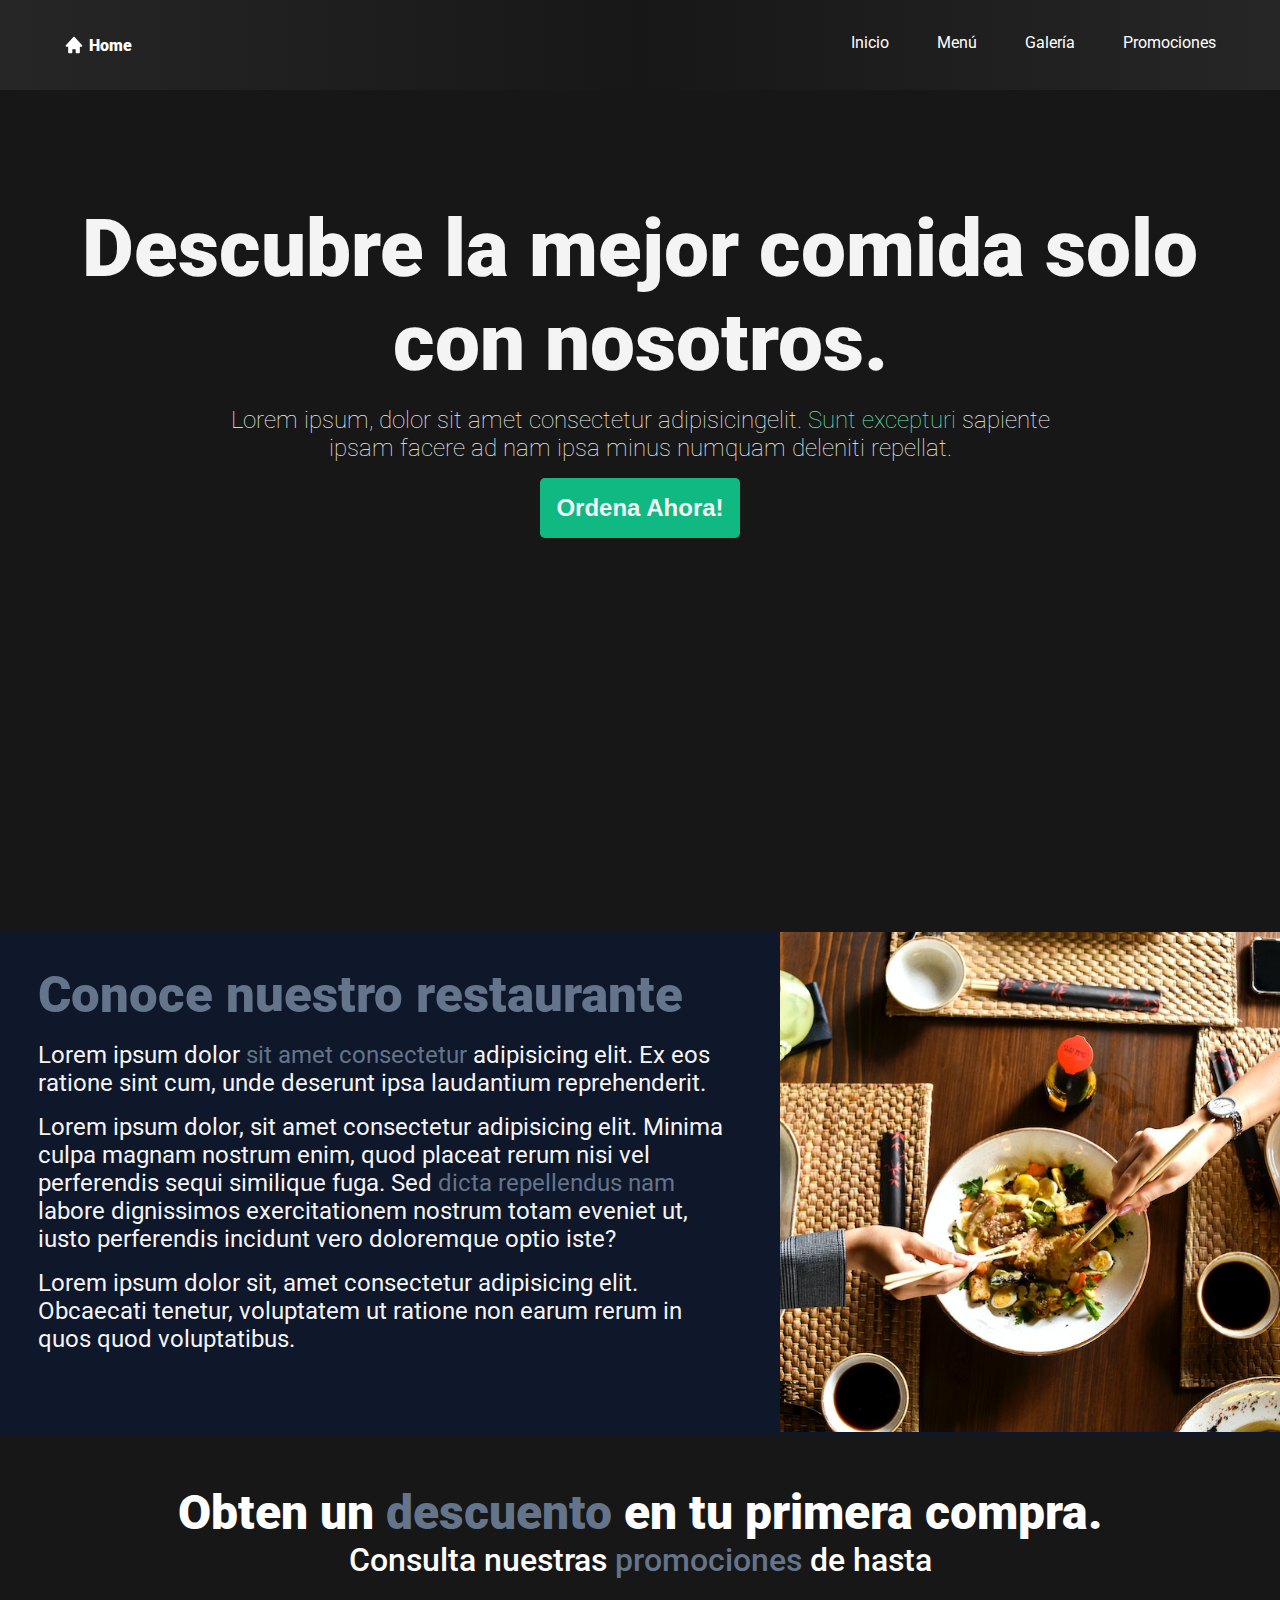
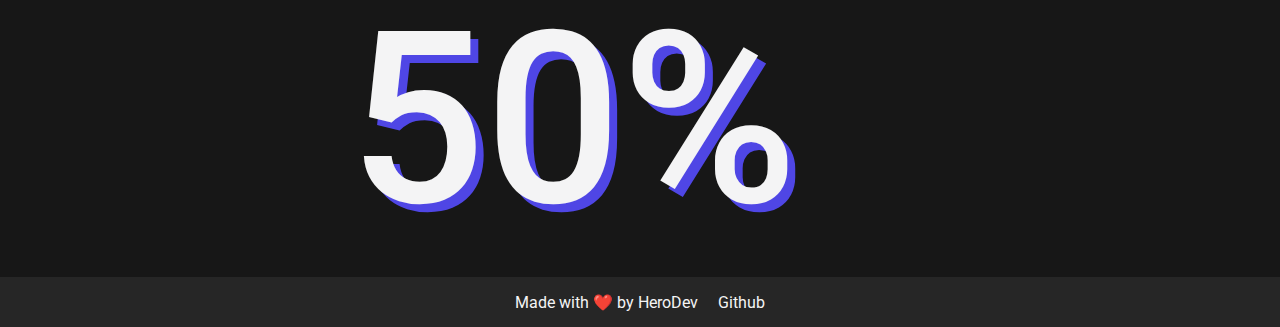
<file: index.html>
<!DOCTYPE html>
<html lang="es-MX">

<head>
  <meta charset="UTF-8" />
  <meta http-equiv="X-UA-Compatible" content="IE=edge" />
  <meta name="viewport" content="width=device-width, initial-scale=1.0" />
  <link rel="stylesheet" href="./css/style.css" />
  <title>Inicio</title>
</head>

<body>
  <!-- Nav__open -->
  <nav class="nav">
    <div class="nav__container">
      <div class="container__nav__logo">
        <img src="./assets/svg/home.svg" alt="" class="nav__logo__svg" />
        <h1 class="nav__logo">Home</h1>
      </div>

      <label for="menu" class="nav__label">
        <img src="./assets/svg/bars-solid.svg" class="nav__img" alt="" />
      </label>
      <input type="checkbox" id="menu" class="nav__input" />

      <div class="nav__menu">
        <a href="./index.html" class="nav__item">Inicio</a>
        <a href="./menu__categories.html" class="nav__item">Menú</a>
        <a href="./galery.html" class="nav__item">Galería</a>
        <a href="./promos.html" class="nav__item">Promociones</a>
      </div>
    </div>
  </nav>
  <!-- Nav__close -->
  <!-- Hero__open -->

  <div class="main__container main__container__varian__ind">

    <div class="hero__container">

      <h1 class="hero__title">Descubre la mejor comida solo con nosotros.</h1>
      <p class="hero__subtitle">
        Lorem ipsum, dolor sit amet consectetur adipisicingelit.
        <span>Sunt excepturi</span> sapiente ipsam facere ad nam ipsa minus
        numquam deleniti repellat.
      </p>

      <a href="./menu__categories.html">
        <button class="hero__button__order">
          Ordena Ahora!
        </button>
      </a>

    </div>


    <div class="main__menu__description">
      <div class="main__menu__desc--left">
        <div class="main__menu__desc--left--container">

          <a href="./galery.html">
            <h1>Conoce nuestro restaurante
            </h1>
          </a>
          <p>Lorem ipsum dolor <span>sit amet consectetur</span> adipisicing elit. Ex eos ratione sint cum, unde
            deserunt ipsa
            laudantium reprehenderit.
          </p>

          <p>Lorem ipsum dolor, sit amet consectetur adipisicing elit. Minima culpa magnam nostrum enim, quod placeat
            rerum nisi vel perferendis sequi similique fuga. Sed <span>dicta repellendus nam</span> labore dignissimos
            exercitationem
            nostrum totam eveniet ut, iusto perferendis incidunt vero doloremque optio iste?</p>

          <p>Lorem ipsum dolor sit, amet consectetur adipisicing elit. Obcaecati tenetur, voluptatem ut ratione non
            earum rerum in quos quod voluptatibus.</p>


        </div>
      </div>
      <a href="./galery.html"><img class="main__menu__description--img" src="./assets/img/food__hero__min.jpg"
          alt=""></a>
    </div>

  </div>

  <div class="hero__discount">
    <h1>Obten un <span>descuento</span> en tu primera compra.</h1>
    <div class="hero__discount__sqr">
      <h2>Consulta nuestras <span>promociones</span> de hasta</h2>
      <a href="./promos.html">
        <h3>50%</h3>
      </a>
    </div>
  </div>

  <!-- Hero__close -->

  <!-- Footer__open -->
  <footer>
    <div class="footer__container">
      <p>Made with ❤️ by HeroDev</p>
      <a href="">Github</a>
    </div>
  </footer>
  <!-- Footer__close -->
</body>

</html>
</file>
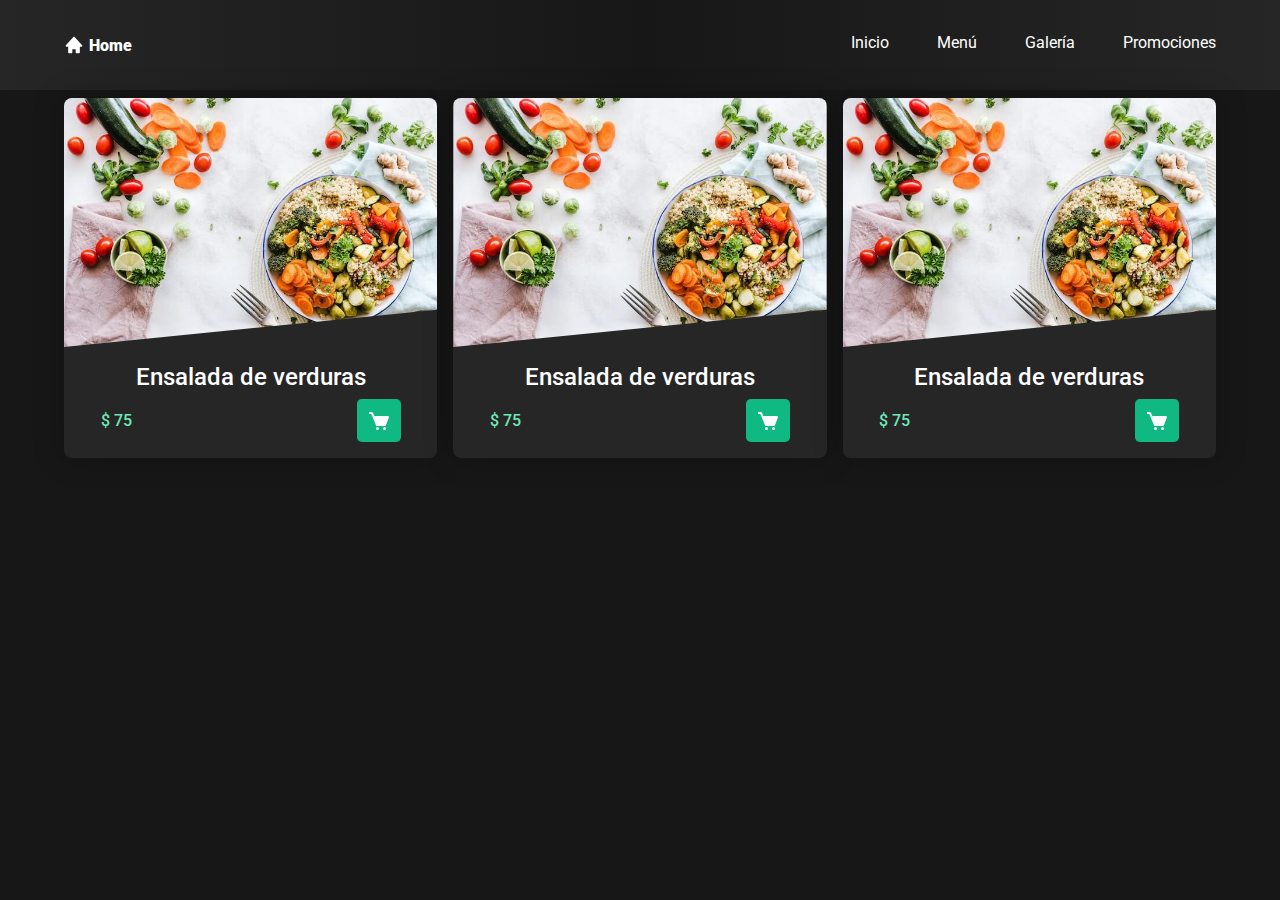
<file: cards.html>
<!DOCTYPE html>
<html lang="es-MX">

<head>
  <meta charset="UTF-8">
  <meta http-equiv="X-UA-Compatible" content="IE=edge">
  <meta name="viewport" content="width=device-width, initial-scale=1.0">
  <link rel="stylesheet" href="./css/style.css">
  <title>Inicio</title>
</head>

<body>
  <!-- Nav__open -->

  <nav class="nav">
    <div class="nav__container">

      <div class="container__nav__logo">
        <img src="./assets/svg/home.svg" alt="" class="nav__logo__svg">
        <h1 class="nav__logo"> Home</h1>
      </div>

      <label for="menu" class="nav__label">
        <img src="./assets/svg/bars-solid.svg" class="nav__img" alt="">
      </label>
      <input type="checkbox" id="menu" class="nav__input">

      <div class="nav__menu">
        <a href="./index.html" class="nav__item">Inicio</a>
        <a href="./menu.html" class="nav__item">Menú</a>
        <a href="" class="nav__item">Galería</a>
        <a href="" class="nav__item">Promociones</a>
      </div>
    </div>

    </div>
  </nav>
  <!-- Nav__close -->
  <!-- Cards__open -->

  <div class="main__container">

    <div class="cards">

      <div class="card">
        <div class="card__container-img">
          <img src="./assets/img/food-01-min.jpg" alt="fodd" class="card__img">
        </div>
        <div class="card__details">
          <h3>Ensalada de verduras</h3>
          <div class="card__details__description">
            <p>$ 75</p>
            <div class="button__card__details">
              <img src="./assets/svg/bx-cart-add.svg" alt="">
            </div>
          </div>
        </div>
      </div>

      <div class="card">
        <div class="card__container-img">
          <img src="./assets/img/food-01-min.jpg" alt="fodd" class="card__img">
        </div>
        <div class="card__details">
          <h3>Ensalada de verduras</h3>
          <div class="card__details__description">
            <p>$ 75</p>
            <div class="button__card__details">
              <img src="./assets/svg/bx-cart-add.svg" alt="">
            </div>
          </div>
        </div>
      </div>

      <div class="card">
        <div class="card__container-img">
          <img src="./assets/img/food-01-min.jpg" alt="fodd" class="card__img">
        </div>
        <div class="card__details">
          <h3>Ensalada de verduras</h3>
          <div class="card__details__description">
            <p>$ 75</p>
            <div class="button__card__details">
              <img src="./assets/svg/bx-cart-add.svg" alt="">
            </div>
          </div>
        </div>
      </div>

    </div>

  </div>

  <!-- Cards__close -->
</body>

</html>
</file>
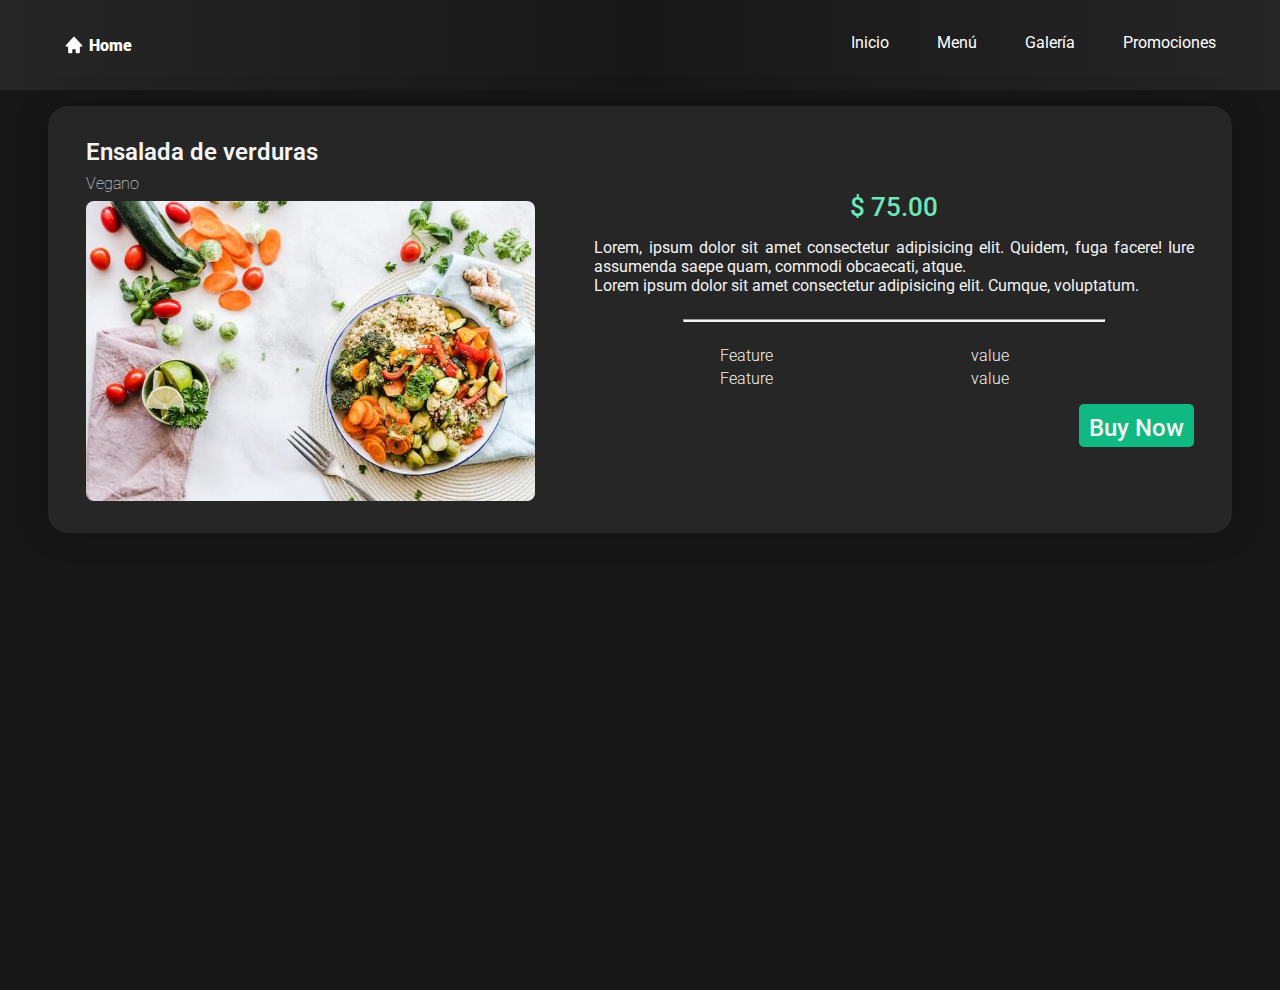
<file: food__details.html>
<!DOCTYPE html>
<html lang="es-MX">

<head>
  <meta charset="UTF-8">
  <meta http-equiv="X-UA-Compatible" content="IE=edge">
  <meta name="viewport" content="width=device-width, initial-scale=1.0">
  <link rel="stylesheet" href="./css/style.css">
  <title>Inicio</title>
</head>

<body>
  <!-- Nav__open -->
  <nav class="nav">
    <div class="nav__container">

      <div class="container__nav__logo">
        <img src="./assets/svg/home.svg" alt="" class="nav__logo__svg">
        <h1 class="nav__logo"> Home</h1>
      </div>

      <label for="menu" class="nav__label">
        <img src="./assets/svg/bars-solid.svg" class="nav__img" alt="">
      </label>
      <input type="checkbox" id="menu" class="nav__input">

      <div class="nav__menu">
        <a href="./index.html" class="nav__item">Inicio</a>
        <a href="./menu.html" class="nav__item">Menú</a>
        <a href="" class="nav__item">Galería</a>
        <a href="" class="nav__item">Promociones</a>
      </div>

    </div>
  </nav>
  <!-- Nav__close -->
  <!-- Product__details__open -->

  <div class="container__product__details">

    <div class="card__product__details">

      <div class="card__product__details__title">
        <h1>Ensalada de verduras</h1>
        <h2>Vegano</h2>
        <img src="./assets/img/food-01-min.jpg" alt="">
      </div>


      <div class="card__product__details__about">
        <p class="card__product__details__pricing">$ 75.00</p>
        <div class="card__product__details__description">
          <p>Lorem, ipsum dolor sit amet consectetur adipisicing elit. Quidem,
            fuga facere! Iure assumenda saepe quam, commodi
            obcaecati, atque.
          </p>
          <p>Lorem ipsum dolor sit amet consectetur adipisicing elit. Cumque, voluptatum.</p>
        </div>

        <hr>

        <div class="card_product__details__feature--group">
          <div class="card_product__details__features">
            <p>Feature</p>
            <p>value</p>
          </div>
          <div class="card_product__details__features">
            <p>Feature</p>
            <p>value</p>
          </div>
        </div>

        <div class="button__card__details">
          <p>Buy Now</p>
        </div>
      </div>

    </div>

  </div>

  <!-- Product__details__close -->
</body>

</html>
</file>
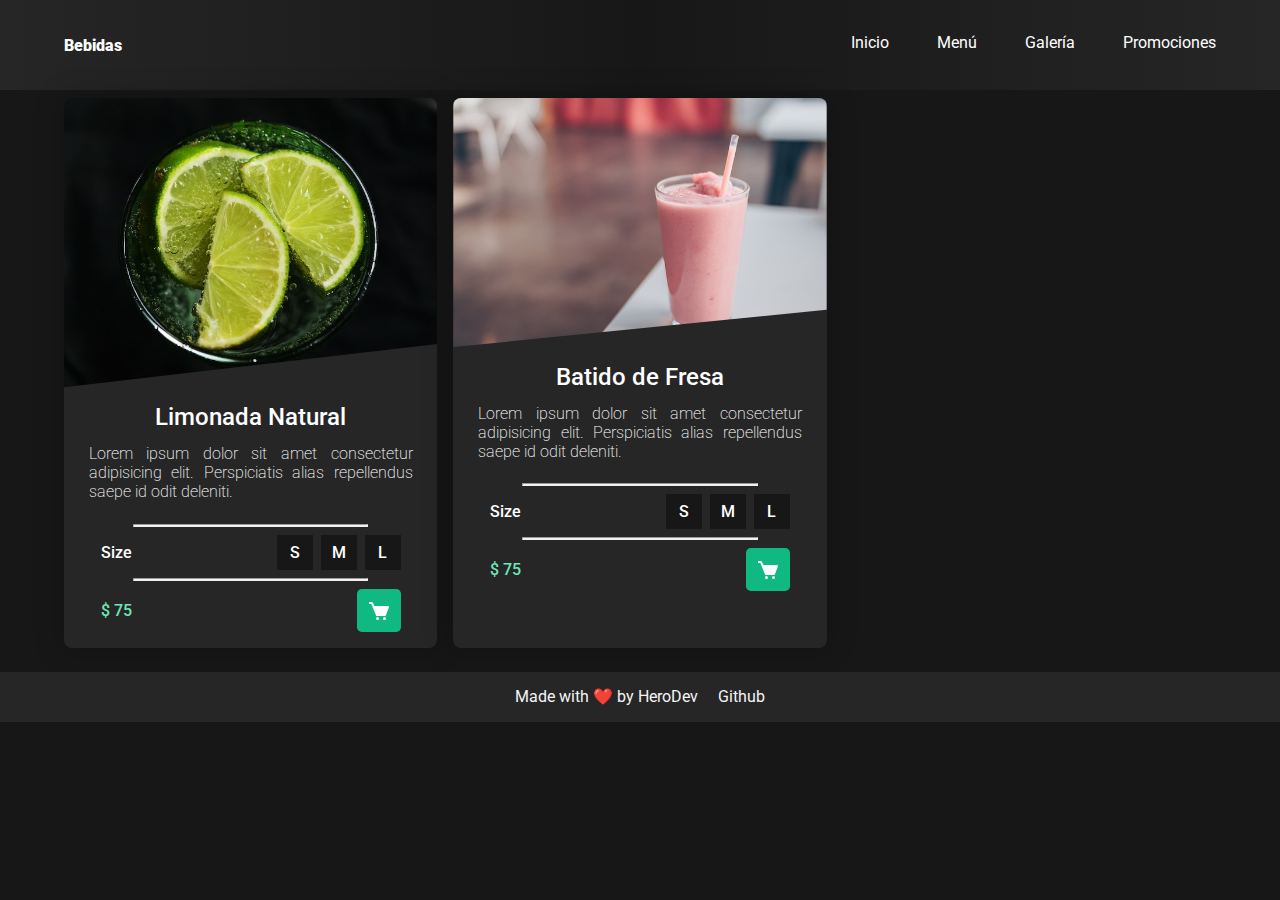
<file: food__options__drinks.html>
<!DOCTYPE html>
<html lang="es-MX">

<head>
  <meta charset="UTF-8">
  <meta http-equiv="X-UA-Compatible" content="IE=edge">
  <meta name="viewport" content="width=device-width, initial-scale=1.0">
  <link rel="stylesheet" href="./css/style.css">
  <title>Platos principales</title>
</head>

<body>

  <!-- Nav__open -->
  <nav class="nav">
    <div class="nav__container">

      <div class="container__nav__logo">
        <h1 class="nav__logo">Bebidas</h1>
      </div>

      <label for="menu" class="nav__label">
        <img src="./assets/svg/bars-solid.svg" class="nav__img" alt="">
      </label>
      <input type="checkbox" id="menu" class="nav__input">

      <div class="nav__menu">
        <a href="./index.html" class="nav__item">Inicio</a>
        <a href="./menu__categories.html" class="nav__item">Menú</a>
        <a href="./galery.html" class="nav__item">Galería</a>
        <a href="./promos.html" class="nav__item">Promociones</a>
      </div>

    </div>
  </nav>
  <!-- Nav__close -->

  <!-- Cards__open -->
  <div class="main__container">

    <div class="cards">

      <div class="card">
        <div class="card__container-img">
          <img src="./assets/img/drink/drink__limon.jpg" alt="fodd" class="card__img">
        </div>
        <div class="card__details">
          <h3>Limonada Natural</h3>
          <p class="card__desc">Lorem ipsum dolor sit amet consectetur adipisicing elit. Perspiciatis alias repellendus
            saepe id odit
            deleniti.</p>
          <hr>
          <div class="card__size__container">
            <p>Size </p>
            <div class="card__food__size">
              <div class="card__food__size--sqr">S</div>
              <div class="card__food__size--sqr">M</div>
              <div class="card__food__size--sqr">L</div>
            </div>
          </div>
          <hr>
          <div class="card__details__description">
            <p>$ 75</p>
            <div class="button__card__details">
              <img src="./assets/svg/bx-cart-add.svg" alt="">
            </div>
          </div>
        </div>
      </div>

      <div class="card">
        <div class="card__container-img">
          <img src="./assets/img/drink/drink__batido.jpg" alt="fodd" class="card__img">
        </div>
        <div class="card__details">
          <h3>Batido de Fresa</h3>
          <p class="card__desc">Lorem ipsum dolor sit amet consectetur adipisicing elit. Perspiciatis alias repellendus
            saepe id odit
            deleniti.</p>
          <hr>
          <div class="card__size__container">
            <p>Size </p>
            <div class="card__food__size">
              <div class="card__food__size--sqr">S</div>
              <div class="card__food__size--sqr">M</div>
              <div class="card__food__size--sqr">L</div>
            </div>
          </div>
          <hr>
          <div class="card__details__description">
            <p>$ 75</p>
            <div class="button__card__details">
              <img src="./assets/svg/bx-cart-add.svg" alt="">
            </div>
          </div>
        </div>
      </div>

    </div>

  </div>
  <!-- Cards__close -->

  <!-- Footer__open -->
  <footer>
    <div class="footer__container">
      <p>Made with ❤️ by HeroDev</p>
      <a href="">Github</a>
    </div>
  </footer>
  <!-- Footer__close -->
</body>

</html>
</file>
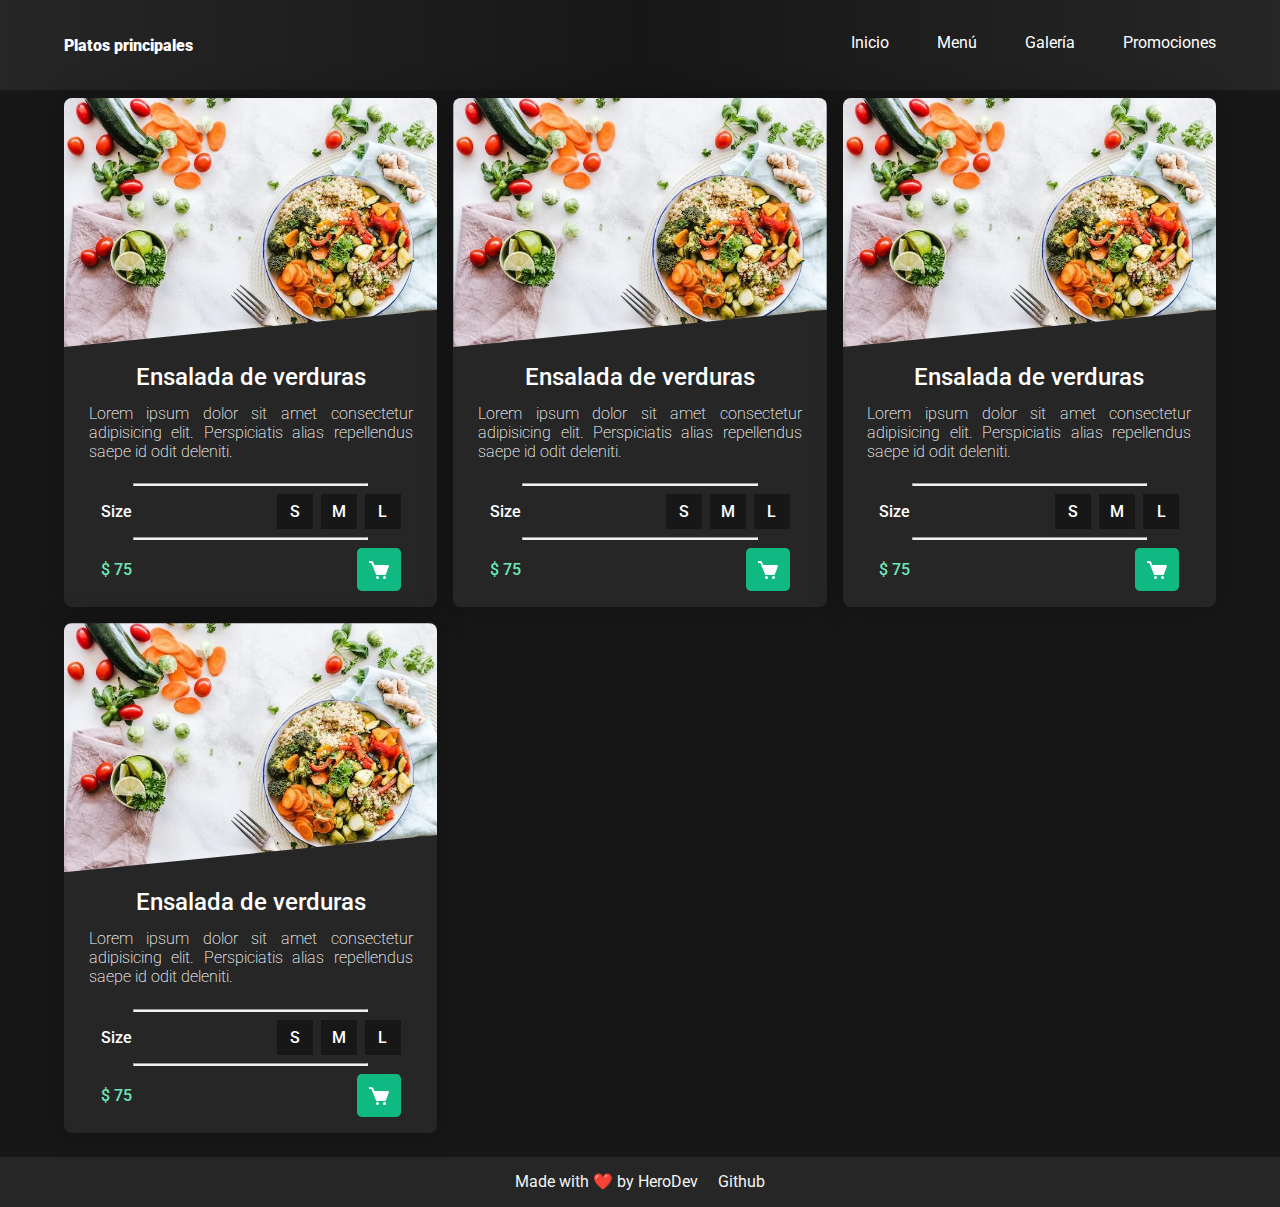
<file: food__options__main.html>
<!DOCTYPE html>
<html lang="es-MX">

<head>
  <meta charset="UTF-8">
  <meta http-equiv="X-UA-Compatible" content="IE=edge">
  <meta name="viewport" content="width=device-width, initial-scale=1.0">
  <link rel="stylesheet" href="./css/style.css">
  <title>Platos principales</title>
</head>

<body>

  <!-- Nav__open -->
  <nav class="nav">
    <div class="nav__container">

      <div class="container__nav__logo">
        <h1 class="nav__logo">Platos principales</h1>
      </div>

      <label for="menu" class="nav__label">
        <img src="./assets/svg/bars-solid.svg" class="nav__img" alt="">
      </label>
      <input type="checkbox" id="menu" class="nav__input">

      <div class="nav__menu">
        <a href="./index.html" class="nav__item">Inicio</a>
        <a href="./menu__categories.html" class="nav__item">Menú</a>
        <a href="./galery.html" class="nav__item">Galería</a>
        <a href="./promos.html" class="nav__item">Promociones</a>
      </div>

    </div>
  </nav>
  <!-- Nav__close -->

  <!-- Cards__open -->
  <div class="main__container">

    <div class="cards">

      <div class="card">
        <div class="card__container-img">
          <img src="./assets/img/food-01-min.jpg" alt="fodd" class="card__img">
        </div>
        <div class="card__details">
          <h3>Ensalada de verduras</h3>
          <p class="card__desc">Lorem ipsum dolor sit amet consectetur adipisicing elit. Perspiciatis alias repellendus
            saepe id odit
            deleniti.</p>
          <hr>
          <div class="card__size__container">
            <p>Size </p>
            <div class="card__food__size">
              <div class="card__food__size--sqr">S</div>
              <div class="card__food__size--sqr">M</div>
              <div class="card__food__size--sqr">L</div>
            </div>
          </div>
          <hr>
          <div class="card__details__description">
            <p>$ 75</p>
            <div class="button__card__details">
              <img src="./assets/svg/bx-cart-add.svg" alt="">
            </div>
          </div>
        </div>
      </div>

      <div class="card">
        <div class="card__container-img">
          <img src="./assets/img/food-01-min.jpg" alt="fodd" class="card__img">
        </div>
        <div class="card__details">
          <h3>Ensalada de verduras</h3>
          <p class="card__desc">Lorem ipsum dolor sit amet consectetur adipisicing elit. Perspiciatis alias repellendus
            saepe id odit
            deleniti.</p>
          <hr>
          <div class="card__size__container">
            <p>Size </p>
            <div class="card__food__size">
              <div class="card__food__size--sqr">S</div>
              <div class="card__food__size--sqr">M</div>
              <div class="card__food__size--sqr">L</div>
            </div>
          </div>
          <hr>
          <div class="card__details__description">
            <p>$ 75</p>
            <div class="button__card__details">
              <img src="./assets/svg/bx-cart-add.svg" alt="">
            </div>
          </div>
        </div>
      </div>

      <div class="card">
        <div class="card__container-img">
          <img src="./assets/img/food-01-min.jpg" alt="fodd" class="card__img">
        </div>
        <div class="card__details">
          <h3>Ensalada de verduras</h3>
          <p class="card__desc">Lorem ipsum dolor sit amet consectetur adipisicing elit. Perspiciatis alias repellendus
            saepe id odit
            deleniti.</p>
          <hr>
          <div class="card__size__container">
            <p>Size </p>
            <div class="card__food__size">
              <div class="card__food__size--sqr">S</div>
              <div class="card__food__size--sqr">M</div>
              <div class="card__food__size--sqr">L</div>
            </div>
          </div>
          <hr>
          <div class="card__details__description">
            <p>$ 75</p>
            <div class="button__card__details">
              <img src="./assets/svg/bx-cart-add.svg" alt="">
            </div>
          </div>
        </div>
      </div>

      <div class="card">
        <div class="card__container-img">
          <img src="./assets/img/food-01-min.jpg" alt="fodd" class="card__img">
        </div>
        <div class="card__details">
          <h3>Ensalada de verduras</h3>
          <p class="card__desc">Lorem ipsum dolor sit amet consectetur adipisicing elit. Perspiciatis alias repellendus
            saepe id odit
            deleniti.</p>
          <hr>
          <div class="card__size__container">
            <p>Size </p>
            <div class="card__food__size">
              <div class="card__food__size--sqr">S</div>
              <div class="card__food__size--sqr">M</div>
              <div class="card__food__size--sqr">L</div>
            </div>
          </div>
          <hr>
          <div class="card__details__description">
            <p>$ 75</p>
            <div class="button__card__details">
              <img src="./assets/svg/bx-cart-add.svg" alt="">
            </div>
          </div>
        </div>
      </div>

    </div>

  </div>
  <!-- Cards__close -->

  <!-- Footer__open -->
  <footer>
    <div class="footer__container">
      <p>Made with ❤️ by HeroDev</p>
      <a href="">Github</a>
    </div>
  </footer>
  <!-- Footer__close -->
</body>

</html>
</file>
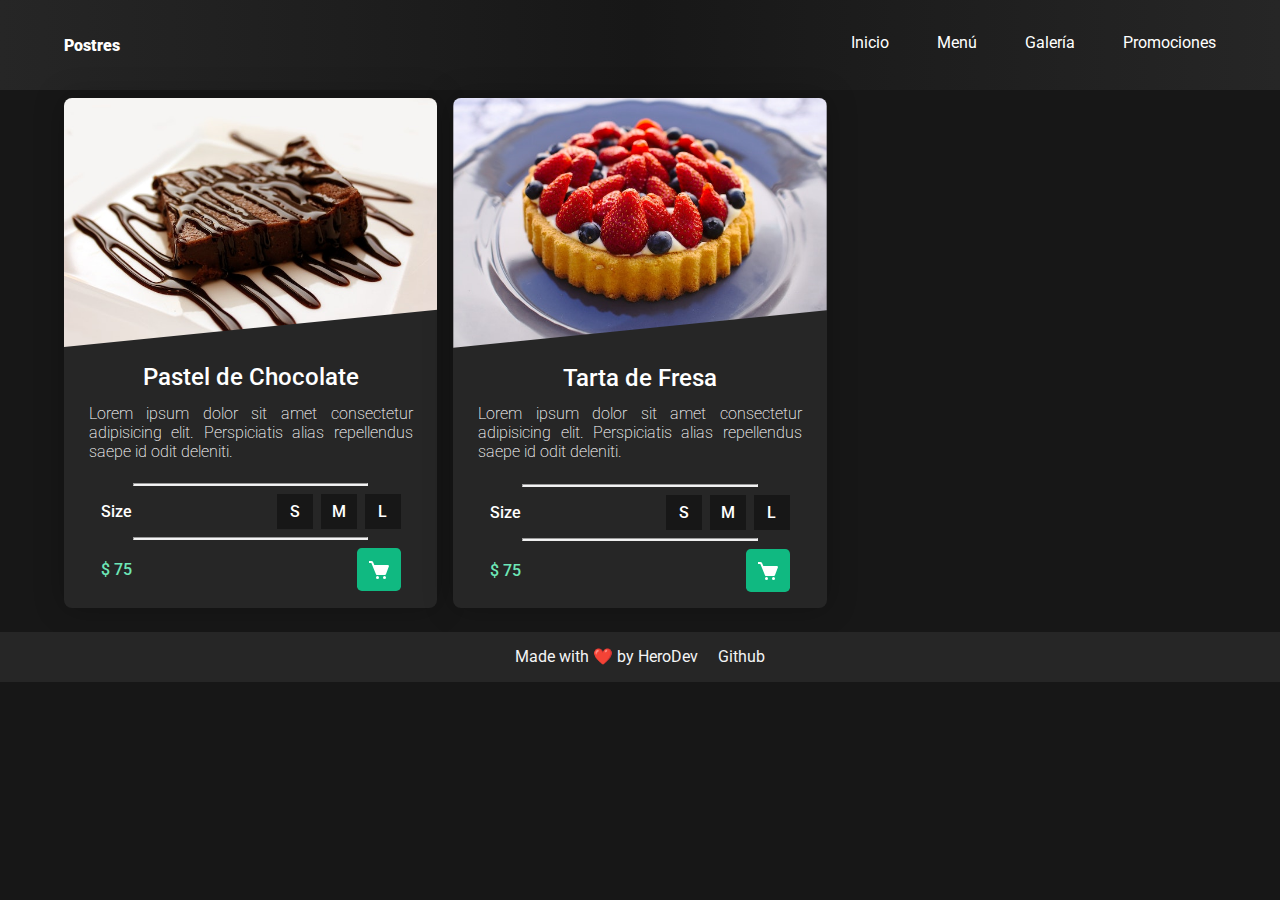
<file: food__options__postre.html>
<!DOCTYPE html>
<html lang="es-MX">

<head>
  <meta charset="UTF-8">
  <meta http-equiv="X-UA-Compatible" content="IE=edge">
  <meta name="viewport" content="width=device-width, initial-scale=1.0">
  <link rel="stylesheet" href="./css/style.css">
  <title>Platos principales</title>
</head>

<body>

  <!-- Nav__open -->
  <nav class="nav">
    <div class="nav__container">

      <div class="container__nav__logo">
        <h1 class="nav__logo">Postres</h1>
      </div>

      <label for="menu" class="nav__label">
        <img src="./assets/svg/bars-solid.svg" class="nav__img" alt="">
      </label>
      <input type="checkbox" id="menu" class="nav__input">

      <div class="nav__menu">
        <a href="./index.html" class="nav__item">Inicio</a>
        <a href="./menu__categories.html" class="nav__item">Menú</a>
        <a href="./galery.html" class="nav__item">Galería</a>
        <a href="./promos.html" class="nav__item">Promociones</a>
      </div>

    </div>
  </nav>
  <!-- Nav__close -->

  <!-- Cards__open -->
  <div class="main__container">

    <div class="cards">

      <div class="card">
        <div class="card__container-img">
          <img src="./assets/img/postre/postre__chocolate.jpg" alt="fodd" class="card__img">
        </div>
        <div class="card__details">
          <h3>Pastel de Chocolate</h3>
          <p class="card__desc">Lorem ipsum dolor sit amet consectetur adipisicing elit. Perspiciatis alias repellendus
            saepe id odit
            deleniti.</p>
          <hr>
          <div class="card__size__container">
            <p>Size </p>
            <div class="card__food__size">
              <div class="card__food__size--sqr">S</div>
              <div class="card__food__size--sqr">M</div>
              <div class="card__food__size--sqr">L</div>
            </div>
          </div>
          <hr>
          <div class="card__details__description">
            <p>$ 75</p>
            <div class="button__card__details">
              <img src="./assets/svg/bx-cart-add.svg" alt="">
            </div>
          </div>
        </div>
      </div>

      <div class="card">
        <div class="card__container-img">
          <img src="./assets/img/postre/postre__tarta.jpg" alt=" fodd" class="card__img">
        </div>
        <div class="card__details">
          <h3>Tarta de Fresa</h3>
          <p class="card__desc">Lorem ipsum dolor sit amet consectetur adipisicing elit. Perspiciatis alias repellendus
            saepe id odit
            deleniti.</p>
          <hr>
          <div class="card__size__container">
            <p>Size </p>
            <div class="card__food__size">
              <div class="card__food__size--sqr">S</div>
              <div class="card__food__size--sqr">M</div>
              <div class="card__food__size--sqr">L</div>
            </div>
          </div>
          <hr>
          <div class="card__details__description">
            <p>$ 75</p>
            <div class="button__card__details">
              <img src="./assets/svg/bx-cart-add.svg" alt="">
            </div>
          </div>
        </div>
      </div>

    </div>

  </div>
  <!-- Cards__close -->

  <!-- Footer__open -->
  <footer>
    <div class="footer__container">
      <p>Made with ❤️ by HeroDev</p>
      <a href="">Github</a>
    </div>
  </footer>
  <!-- Footer__close -->
</body>

</html>
</file>
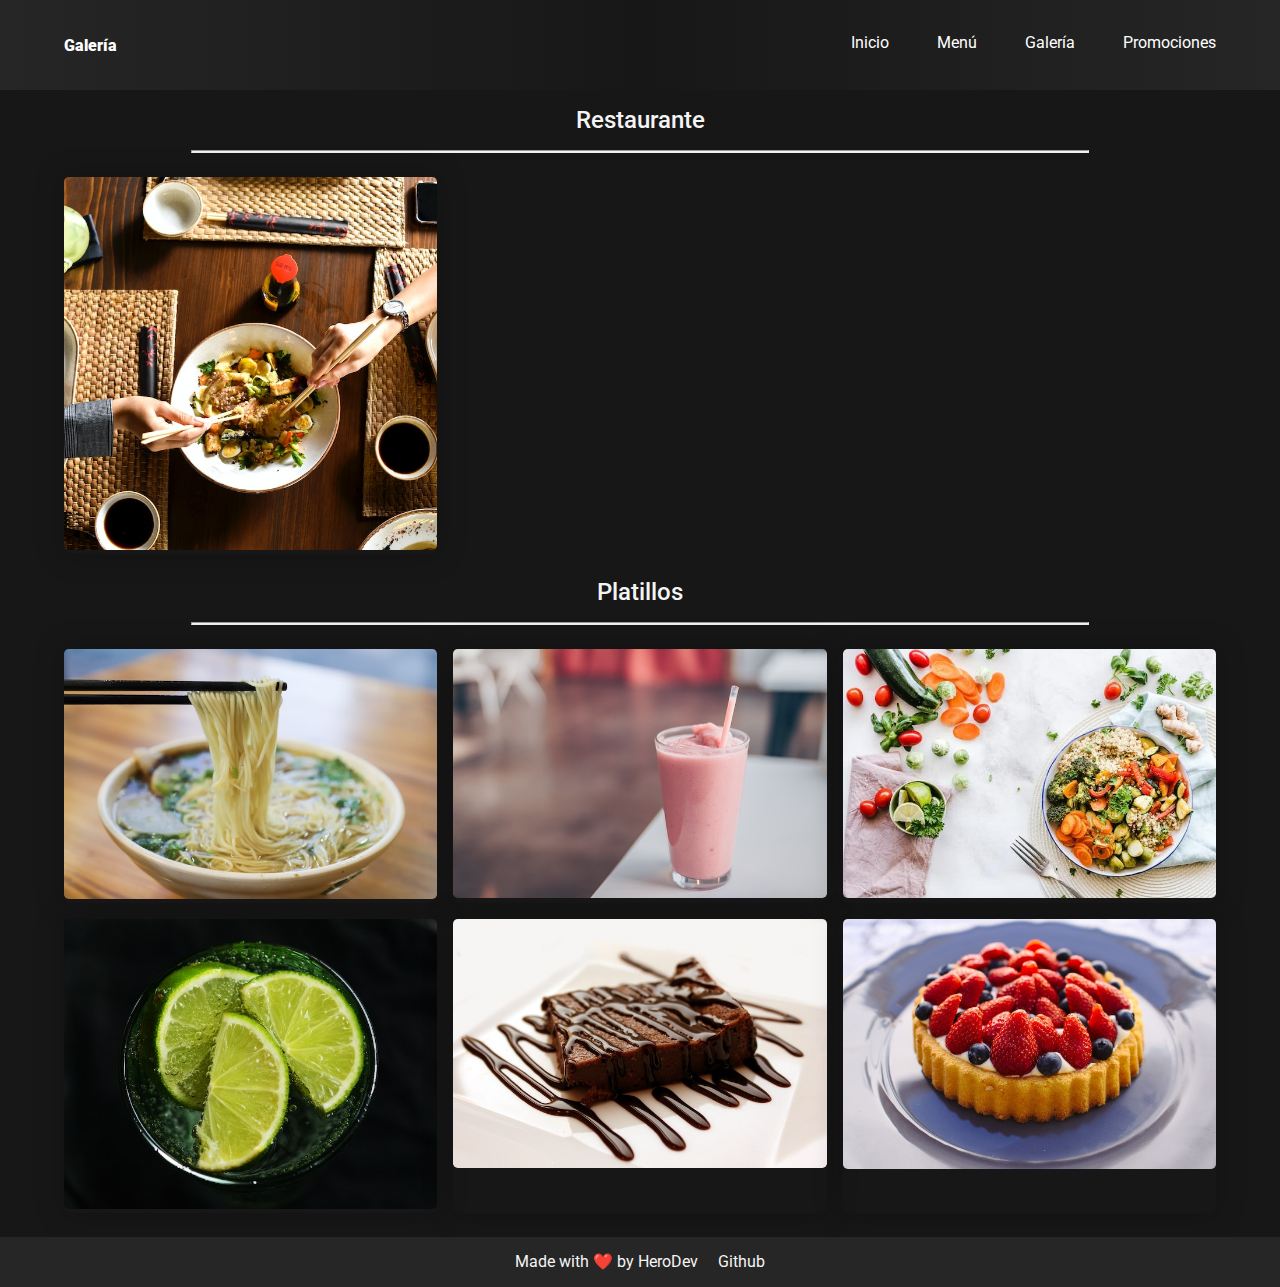
<file: galery.html>
<!DOCTYPE html>
<html lang="es-MX">

<head>
  <meta charset="UTF-8">
  <meta http-equiv="X-UA-Compatible" content="IE=edge">
  <meta name="viewport" content="width=device-width, initial-scale=1.0">
  <link rel="stylesheet" href="./css/style.css">
  <title>Galería</title>
</head>

<body>
  <!-- Nav__open -->
  <nav class="nav">
    <div class="nav__container">

      <div class="container__nav__logo">
        <h1 class="nav__logo">Galería</h1>
      </div>

      <label for="menu" class="nav__label">
        <img src="./assets/svg/bars-solid.svg" class="nav__img" alt="">
      </label>
      <input type="checkbox" id="menu" class="nav__input">

      <div class="nav__menu">
        <a href="./index.html" class="nav__item">Inicio</a>
        <a href="./menu__categories.html" class="nav__item">Menú</a>
        <a href="./galery.html" class="nav__item">Galería</a>
        <a href="./promos.html" class="nav__item">Promociones</a>
      </div>

    </div>
  </nav>
  <!-- Nav__close -->
  <!-- Cards__open -->
  <h1 class="h1__variant_galery">Restaurante</h1>
  <hr>
  <div class="main__container container__variant__galery">

    <div class="cards ">

      <div class="card card__variant__galery">
        <div class="card__galery__img--container">
          <img src="./assets/img/food__hero__min.jpg" alt="fodd" class="">
        </div>
      </div>

    </div>

  </div>

  <h1 class="h1__variant_galery">Platillos</h1>
  <hr>
  <div class="main__container container__variant__galery">

    <div class="cards ">

      <div class="card card__variant__galery">
        <div class="card__galery__img--container">
          <img src="./assets/img/main__ramen.jpg" alt="fodd" class="">
        </div>
      </div>

      <div class="card card__variant__galery">
        <div class="card__galery__img--container">
          <img src="./assets/img/drink/drink__batido.jpg" alt="fodd" class="">
        </div>
      </div>

      <div class="card card__variant__galery">
        <div class="card__galery__img--container">
          <img src="./assets/img/food-01-min.jpg" alt="fodd" class="">
        </div>
      </div>

      <div class="card card__variant__galery">
        <div class="card__galery__img--container">
          <img src="./assets/img/drink/drink__limon.jpg" alt="fodd" class="">
        </div>
      </div>

      <div class="card card__variant__galery">
        <div class="card__galery__img--container">
          <img src="./assets/img/postre/postre__chocolate.jpg" alt="fodd" class="">
        </div>
      </div>

      <div class="card card__variant__galery">
        <div class="card__galery__img--container">
          <img src="./assets/img/postre/postre__tarta.jpg" alt="fodd" class="">
        </div>
      </div>

    </div>

  </div>
  <!-- Cards__close -->

  <!-- Footer__open -->
  <footer>
    <div class="footer__container">
      <p>Made with ❤️ by HeroDev</p>
      <a href="">Github</a>
    </div>
  </footer>
  <!-- Footer__close -->
</body>

</html>
</file>
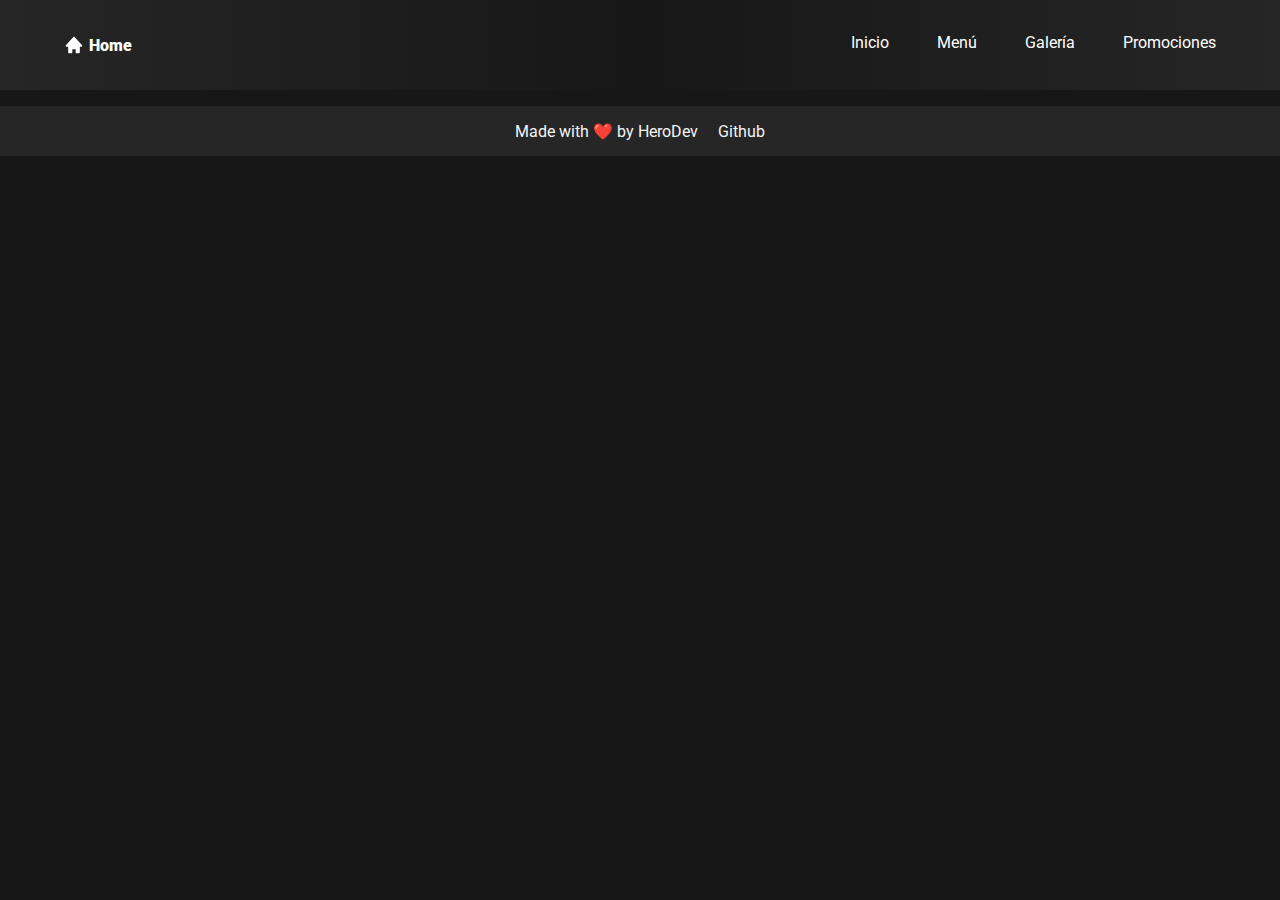
<file: index__b.html>
<!DOCTYPE html>
<html lang="es-MX">



<head>
  <meta charset="UTF-8">
  <meta http-equiv="X-UA-Compatible" content="IE=edge">
  <meta name="viewport" content="width=device-width, initial-scale=1.0">
  <link rel="stylesheet" href="./css/style.css">
  <title>Inicio</title>
</head>

<body>
  <!-- Nav__open -->
  <nav class="nav">
    <div class="nav__container">

      <div class="container__nav__logo">
        <img src="./assets/svg/home.svg" alt="" class="nav__logo__svg">
        <h1 class="nav__logo"> Home</h1>
      </div>

      <label for="menu" class="nav__label">
        <img src="./assets/svg/bars-solid.svg" class="nav__img" alt="">
      </label>
      <input type="checkbox" id="menu" class="nav__input">

      <div class="nav__menu">
        <a href="./index.html" class="nav__item">Inicio</a>
        <a href="./menu__categories.html" class="nav__item">Menú</a>
        <a href="./galery.html" class="nav__item">Galería</a>
        <a href="./promos.html" class="nav__item">Promociones</a>
      </div>

    </div>
  </nav>
  <!-- Nav__close -->
  <!-- Cards__open -->

  <!-- Footer__open -->
  <footer>
    <div class="footer__container">
      <p>Made with ❤️ by HeroDev</p>
      <a href="">Github</a>
    </div>
  </footer>
  <!-- Footer__close -->
</body>

</html>
</file>
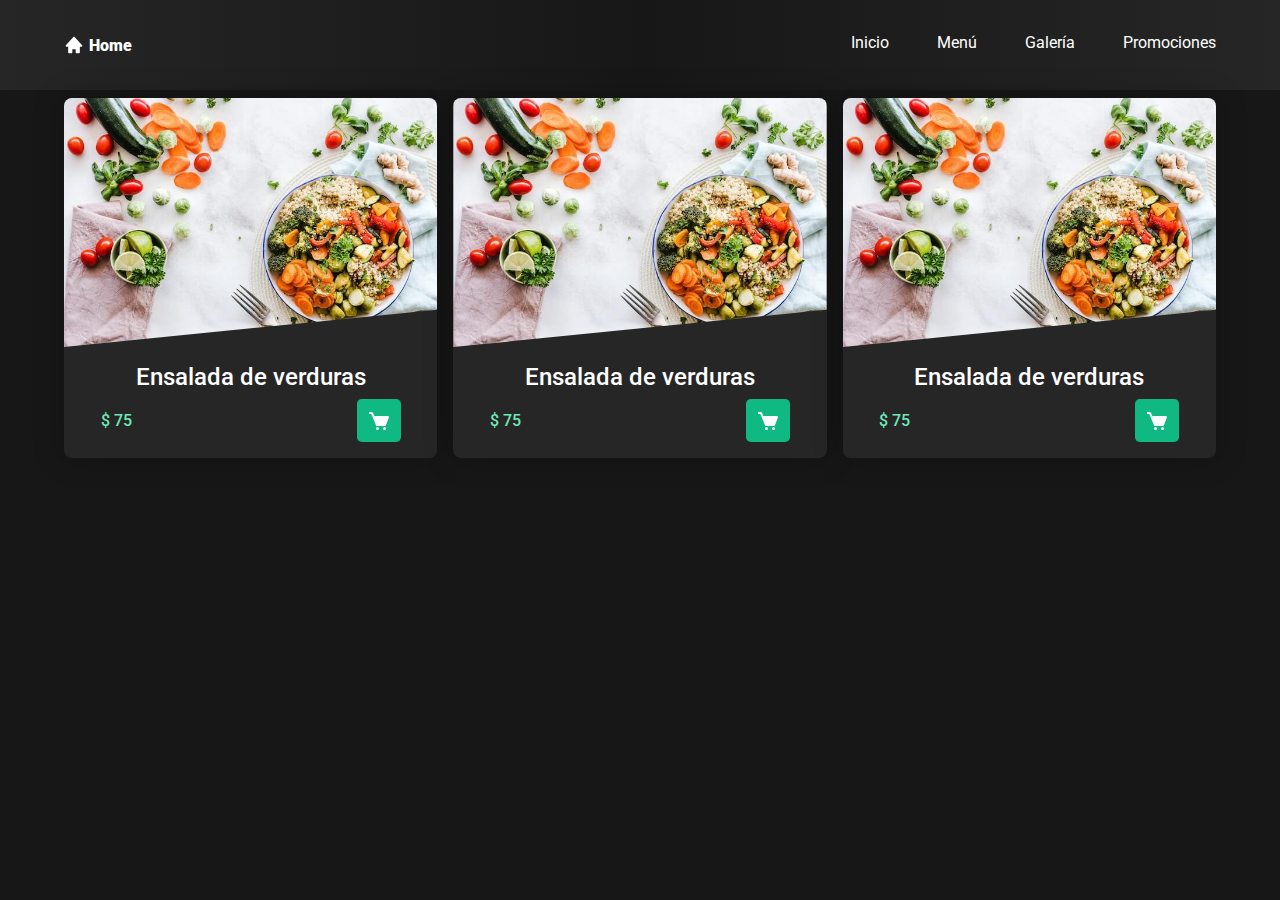
<file: menu.html>
<!DOCTYPE html>
<html lang="es-MX">

<head>
  <meta charset="UTF-8">
  <meta http-equiv="X-UA-Compatible" content="IE=edge">
  <meta name="viewport" content="width=device-width, initial-scale=1.0">
  <link rel="stylesheet" href="./css/style.css">
  <title>Inicio</title>
</head>
<!-- Nav__open -->
<nav class="nav">
  <div class="nav__container">

    <div class="container__nav__logo">
      <img src="./assets/svg/home.svg" alt="" class="nav__logo__svg">
      <h1 class="nav__logo"> Home</h1>
    </div>

    <label for="menu" class="nav__label">
      <img src="./assets/svg/bars-solid.svg" class="nav__img" alt="">
    </label>
    <input type="checkbox" id="menu" class="nav__input">

    <div class="nav__menu">
      <a href="./index.html" class="nav__item">Inicio</a>
      <a href="./menu.html" class="nav__item">Menú</a>
      <a href="" class="nav__item">Galería</a>
      <a href="./promos.html" class="nav__item">Promociones</a>
    </div>
  </div>

  </div>
</nav>
<!-- Nav__close -->
<!-- Cards__open -->

<div class="main__container">

  <div class="cards">

    <div class="card">
      <div class="card__container-img">
        <img src="./assets/img/food-01-min.jpg" alt="fodd" class="card__img">
      </div>
      <div class="card__details">
        <h3>Ensalada de verduras</h3>
        <div class="card__details__description">
          <p>$ 75</p>
          <div class="button__card__details">
            <img src="./assets/svg/bx-cart-add.svg" alt="">
          </div>
        </div>
      </div>
    </div>

    <div class="card">
      <div class="card__container-img">
        <img src="./assets/img/food-01-min.jpg" alt="fodd" class="card__img">
      </div>
      <div class="card__details">
        <h3>Ensalada de verduras</h3>
        <div class="card__details__description">
          <p>$ 75</p>
          <div class="button__card__details">
            <img src="./assets/svg/bx-cart-add.svg" alt="">
          </div>
        </div>
      </div>
    </div>

    <div class="card">
      <div class="card__container-img">
        <img src="./assets/img/food-01-min.jpg" alt="fodd" class="card__img">
      </div>
      <div class="card__details">
        <h3>Ensalada de verduras</h3>
        <div class="card__details__description">
          <p>$ 75</p>
          <div class="button__card__details">
            <img src="./assets/svg/bx-cart-add.svg" alt="">
          </div>
        </div>
      </div>
    </div>

  </div>

</div>

<!-- Cards__close -->

<body>

</body>

</html>
</file>
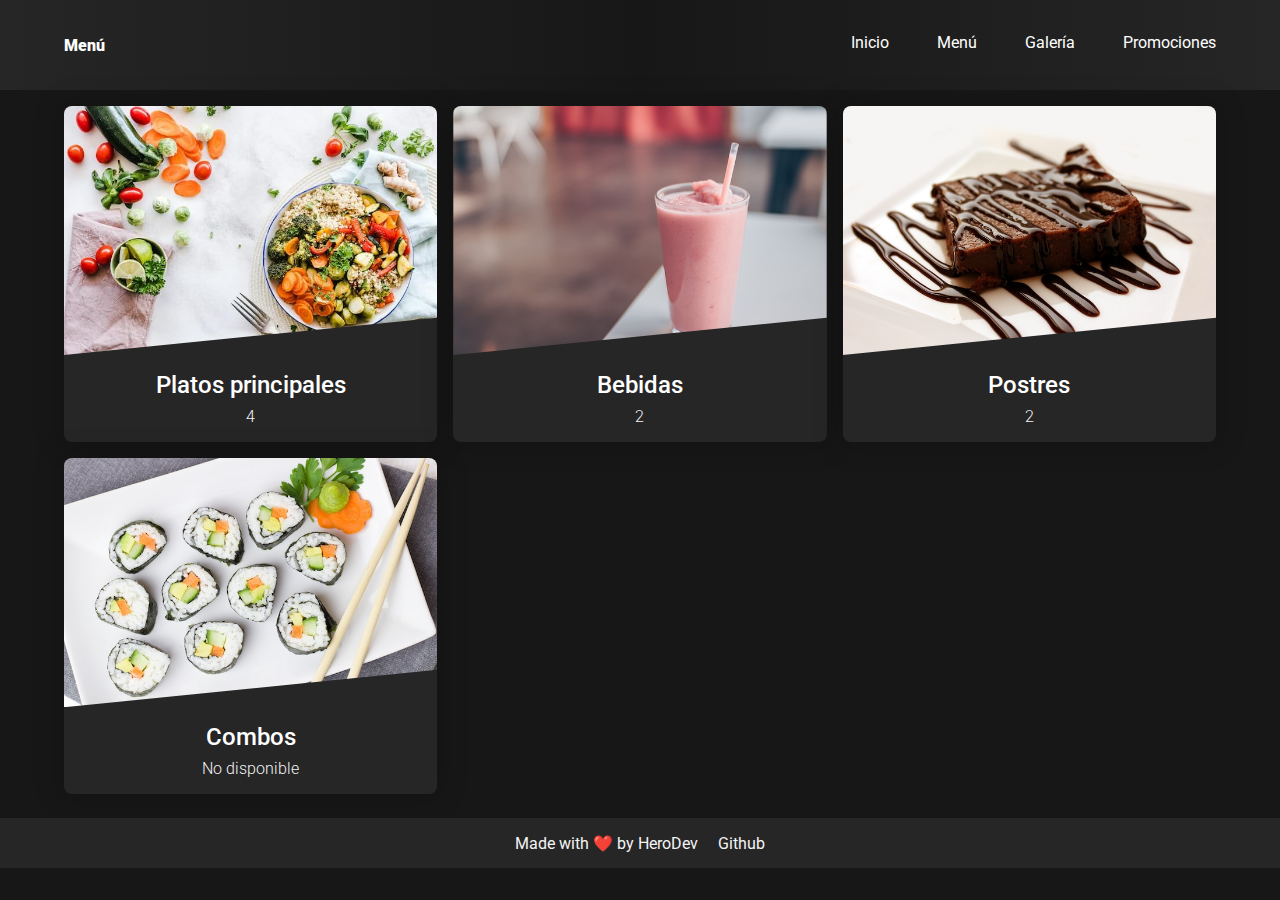
<file: menu__categories.html>
<!DOCTYPE html>
<html lang="es-MX">

<head>
  <meta charset="UTF-8">
  <meta http-equiv="X-UA-Compatible" content="IE=edge">
  <meta name="viewport" content="width=device-width, initial-scale=1.0">
  <link rel="stylesheet" href="./css/style.css">
  <title>Menú</title>
</head>

<body>
  <!-- Nav__open -->
  <nav class="nav">
    <div class="nav__container">

      <div class="container__nav__logo">
        <h1 class="nav__logo">Menú</h1>
      </div>

      <label for="menu" class="nav__label">
        <img src="./assets/svg/bars-solid.svg" class="nav__img" alt="">
      </label>
      <input type="checkbox" id="menu" class="nav__input">

      <div class="nav__menu">
        <a href="./index.html" class="nav__item">Inicio</a>
        <a href="./menu__categories.html" class="nav__item">Menú</a>
        <a href="./galery.html" class="nav__item">Galería</a>
        <a href="./promos.html" class="nav__item">Promociones</a>
      </div>

    </div>
  </nav>
  <!-- Nav__close -->
  <!-- Cards__open -->
  <div class="main__container">

    <div class="cards cards--variant__categories">

      <a href="./food__options__main.html">
        <div class="card card--variant__categories">
          <div class="card__container-img">
            <img src="./assets/img/food-01-min.jpg" alt="fodd" class="card__img">
          </div>
          <div class="card__details card__details--variant__categories">
            <h3>Platos principales</h3>
            <p>4</p>
          </div>
        </div>
      </a>

      <a href="./food__options__drinks.html">
        <div class="card card--variant__categories">
          <div class="card__container-img">
            <img src="./assets/img/drink/drink__batido.jpg" alt="fodd" class="card__img">
          </div>
          <div class="card__details card__details--variant__categories">
            <h3>Bebidas</h3>
            <p>2</p>
          </div>
        </div>
      </a>

      <a href="./food__options__postre.html">
        <div class="card card--variant__categories">
          <div class="card__container-img">
            <img src="./assets/img/postre/postre__chocolate.jpg" alt="fodd" class="card__img">
          </div>
          <div class="card__details card__details--variant__categories">
            <h3>Postres</h3>
            <p>2</p>
          </div>
        </div>
      </a>

      <a href="./menu__categories.html">
        <div class="card card--variant__categories">
          <div class="card__container-img">
            <img src="./assets/img/main__food.jpg" alt="fodd" class="card__img">
          </div>
          <div class="card__details card__details--variant__categories">
            <h3>Combos</h3>
            <p>No disponible</p>
          </div>
        </div>
      </a>


    </div>

  </div>
  <!-- Cards__close -->

  <!-- Footer__open -->
  <footer>
    <div class="footer__container">
      <p>Made with ❤️ by HeroDev</p>
      <a href="">Github</a>
    </div>
  </footer>
  <!-- Footer__close -->
</body>

</html>
</file>
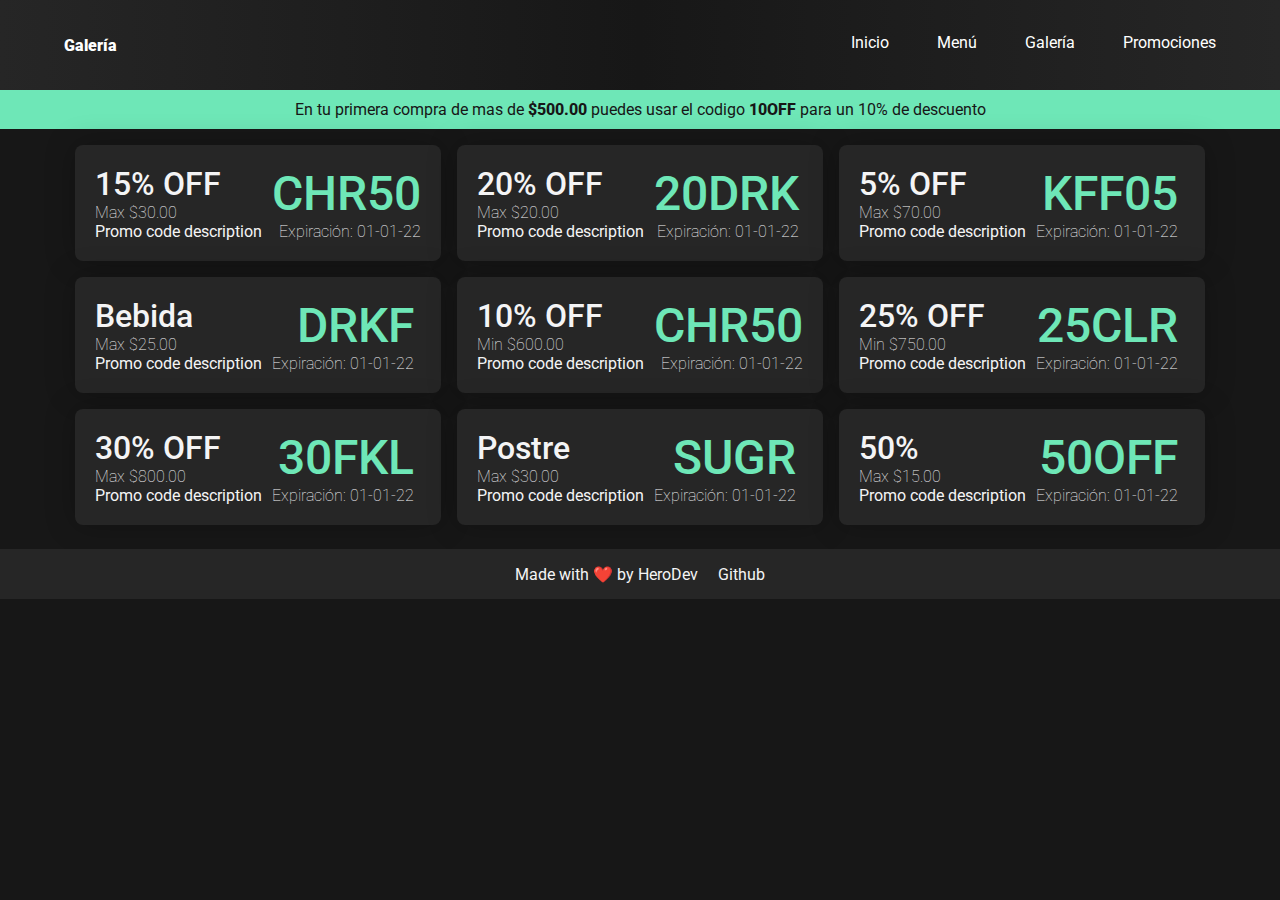
<file: promos.html>
<!DOCTYPE html>
<html lang="es-MX">

<head>
  <meta charset="UTF-8">
  <meta http-equiv="X-UA-Compatible" content="IE=edge">
  <meta name="viewport" content="width=device-width, initial-scale=1.0">
  <link rel="stylesheet" href="./css/style.css">
  <title>Galería</title>
</head>

<body>
  <!-- Nav__open -->
  <nav class="nav">
    <div class="nav__container">

      <div class="container__nav__logo">
        <h1 class="nav__logo">Galería</h1>
      </div>

      <label for="menu" class="nav__label">
        <img src="./assets/svg/bars-solid.svg" class="nav__img" alt="">
      </label>
      <input type="checkbox" id="menu" class="nav__input">

      <div class="nav__menu">
        <a href="./index.html" class="nav__item">Inicio</a>
        <a href="./menu__categories.html" class="nav__item">Menú</a>
        <a href="./galery.html" class="nav__item">Galería</a>
        <a href="./promos.html" class="nav__item">Promociones</a>
      </div>

    </div>
  </nav>
  <!-- Nav__close -->
  <!-- Cards__open -->
  <div class="promos__top">
    <p>En tu primera compra de mas de <span>$500.00</span> puedes usar el codigo <span>10OFF</span> para un 10% de
      descuento</p>
  </div>
  <div class="main__container container__variant__galery">
    <div class="cards ">

      <div class="card card__variant__promos">
        <div class="card__varian__promos--left">
          <h1>15% OFF</h1>
          <h2>Max $30.00</h2>
          <p>Promo code description</p>
        </div>
        <div class="card__varian__promos--right">
          <h1>CHR50</h1>
          <p>Expiración: 01-01-22</p>
        </div>
      </div>

      <div class="card card__variant__promos">
        <div class="card__varian__promos--left">
          <h1>20% OFF</h1>
          <h2>Max $20.00</h2>
          <p>Promo code description</p>
        </div>
        <div class="card__varian__promos--right">
          <h1>20DRK</h1>
          <p>Expiración: 01-01-22</p>
        </div>
      </div>

      <div class="card card__variant__promos">
        <div class="card__varian__promos--left">
          <h1>5% OFF</h1>
          <h2>Max $70.00</h2>
          <p>Promo code description</p>
        </div>
        <div class="card__varian__promos--right">
          <h1>KFF05</h1>
          <p>Expiración: 01-01-22</p>
        </div>
      </div>

      <div class="card card__variant__promos">
        <div class="card__varian__promos--left">
          <h1>Bebida</h1>
          <h2>Max $25.00</h2>
          <p>Promo code description</p>
        </div>
        <div class="card__varian__promos--right">
          <h1>DRKF</h1>
          <p>Expiración: 01-01-22</p>
        </div>
      </div>

      <div class="card card__variant__promos">
        <div class="card__varian__promos--left">
          <h1>10% OFF</h1>
          <h2>Min $600.00</h2>
          <p>Promo code description</p>
        </div>
        <div class="card__varian__promos--right">
          <h1>CHR50</h1>
          <p>Expiración: 01-01-22</p>
        </div>
      </div>

      <div class="card card__variant__promos">
        <div class="card__varian__promos--left">
          <h1>25% OFF</h1>
          <h2>Min $750.00</h2>
          <p>Promo code description</p>
        </div>
        <div class="card__varian__promos--right">
          <h1>25CLR</h1>
          <p>Expiración: 01-01-22</p>
        </div>
      </div>

      <div class="card card__variant__promos">
        <div class="card__varian__promos--left">
          <h1>30% OFF</h1>
          <h2>Max $800.00</h2>
          <p>Promo code description</p>
        </div>
        <div class="card__varian__promos--right">
          <h1>30FKL</h1>
          <p>Expiración: 01-01-22</p>
        </div>
      </div>

      <div class="card card__variant__promos">
        <div class="card__varian__promos--left">
          <h1>Postre</h1>
          <h2>Max $30.00</h2>
          <p>Promo code description</p>
        </div>
        <div class="card__varian__promos--right">
          <h1>SUGR</h1>
          <p>Expiración: 01-01-22</p>
        </div>
      </div>

      <div class="card card__variant__promos">
        <div class="card__varian__promos--left">
          <h1>50%</h1>
          <h2>Max $15.00</h2>
          <p>Promo code description</p>
        </div>
        <div class="card__varian__promos--right">
          <h1>50OFF</h1>
          <p>Expiración: 01-01-22</p>
        </div>
      </div>

    </div>

  </div>

  <!-- Cards__close -->


  <!-- Footer__open -->
  <footer>
    <div class="footer__container">
      <p>Made with ❤️ by HeroDev</p>
      <a href="">Github</a>
    </div>
  </footer>
  <!-- Footer__close -->
</body>

</html>
</file>
<file: css/style.css>
/* Imports font */
@import url("https://fonts.googleapis.com/css2?family=Roboto:wght@100;300;400;500;600;900&display=swap");

/* cyan-300 */

/* Variables de los colores*/
:root {
  --body-background: #171717;
  --cyan--900: #164e63;
  --cyan--300: #67e8f9;
  --emeral--300: #6ee7b7;
  --emeral--400: #34d399;
  --emeral--500: #10b981;
  --green--400: #4ade80;
  --green--300: #86efac;
  --green--500: #22c55e;
  --green--600: #16a34a;
  --indigo--600:#4f46e5;
  --indigo--900:#312e81;
  --neutral--200: #e5e5e5;
  --neutral--100: #f4f4f5;
  --neutral--800: #262626;
  --neutral--900: #171717;
  --slate--500:#64748b;
  --slate--600:#475569;
  --slate--900:#0F172A;
  --tear--300: #5eead4;
  --tear-400: #2dd4bf;
}

/* Reset de los estilos por defecto en distitos nvegadores */
html,
body,
div,
span,
applet,
object,
iframe,
h1,
h2,
h3,
h4,
h5,
h6,
p,
blockquote,
pre,
a,
abbr,
acronym,
address,
big,
cite,
code,
del,
dfn,
em,
img,
ins,
kbd,
q,
s,
samp,
small,
strike,
strong,
sub,
sup,
tt,
var,
b,
u,
i,
center,
dl,
dt,
dd,
ol,
ul,
li,
fieldset,
form,
label,
legend,
table,
caption,
tbody,
tfoot,
thead,
tr,
th,
td,
article,
aside,
canvas,
details,
embed,
figure,
figcaption,
footer,
header,
hgroup,
menu,
nav,
output,
ruby,
section,
summary,
time,
mark,
audio,
video {
  margin: 0;
  padding: 0;
  border: 0;
  font-size: 100%;
  font: inherit;
  vertical-align: baseline;
}

/* Estilos */
body {
  font-family: "Roboto", sans-serif;
  background-color: var(--body-background);
}

img {
  max-width: 100%;
}

a {
  text-decoration: none;
}

hr {
  color: var(--neutral--100);
  background-color: var(--neutral--100);
  height: 1px;
  width: 70%;
}

footer {
  position: absolute;
  bottom: auto;
  width: 100%;
  margin: 1rem 0 0 0;
}

/* Nav__open */
.nav {
  background: linear-gradient(
    90deg,
    rgba(38, 38, 38, 1) 0%,
    rgba(38, 38, 38, 0) 50%,
    rgba(38, 38, 38, 1) 100%
  );
  /* height: 80px; */
  height: 10vh;
  color: white;
}

.nav__container {
  display: flex;
  height: 100%;
  width: 90%;
  margin: 0 auto;
  justify-content: space-between;
  align-items: center;
}

.nav__logo {
  font-size: 1.5;
  font-weight: 900;
}

.container__nav__logo {
  display: flex;
  align-items: center;
  gap: 0.3em;
}

.nav__label,
.nav__input {
  display: none;
}

.nav__menu {
  display: grid;
  grid-auto-flow: column;
  gap: 3em;
  z-index: 1;
}

.nav__item {
  color: white;
  text-decoration: none;
  --clippy: polygon(0 0, 0 0, 0 100%, 0% 100%);
}

.nav__item::after {
  content: "";
  display: block;
  background-color: white;
  margin-top: 3px;
  height: 3px;
  clip-path: var(--clippy);
  transition: clip-path 0.3s;
}

.nav__item:hover {
  --clippy: polygon(0 0, 100% 0, 100% 99%, 0% 100%);
}

@media (max-width: 700px) {
  .nav__label {
    display: block;
    cursor: pointer;
  }

  .nav__menu {
    position: fixed;
    top: 80px;
    bottom: 0;
    background-color: var(--emeral--500);
    width: 100%;
    left: 0;
    display: flex;
    justify-content: space-evenly;
    flex-direction: column;
    align-items: center;
    clip-path: circle(0 at center);
    transition: clip-path 0.6s ease-in-out;
  }

  .nav__input:checked + .nav__menu {
    clip-path: circle(100% at center);
  }

  .nav__menu a {
    font-weight: 500;
  }
}

/* Cards__open */
.main__container {
  display: flex;
  align-items: center;
  justify-content: center;
}

.cards {
  display: grid;
  grid-template-columns: repeat(3, 1fr);
  max-width: 90%;
  padding: 0.5em;
  gap: 1em;
}

@media (max-width: 700px) {
  .cards {
    grid-template-columns: 1fr;
  }
}

.card {
  background-color: var(--neutral--800);
  border-radius: 0.5rem;
  box-shadow: 0 0 30px rgba(0, 0, 0, 0.25);
}

.card__img {
  width: 100%;
  max-height: 300px;
  display: block;
  border-radius: 0.5rem 0.5rem 0 0;
}

.card__container-img {
  position: relative;
  clip-path: polygon(0 0, 100% 0, 100% 85%, 0 100%);
}

.card__details {
  padding: 1rem 1.25rem 1rem 1.25rem;
  color: #ffff;
  display: flex;
  flex-direction: column;
  align-items: center;
}

.card__details h3 {
  font-weight: 500;
  font-size: 1.5rem;
  padding: 0 0 0.5rem 0;
}

.card__details__description {
  display: flex;
  width: 90%;
  justify-content: space-between;
  align-items: center;
}

.card__details__description p {
  font-weight: 500;
  color: var(--emeral--300);
}

.button__card__details {
  background-color: #10b981;
  padding: 10px 10px 5px 10px;
  border-radius: 0.3rem;
  cursor: pointer;
}

.button__card__details:hover {
  transform: scale(110%);
  transition: ease 0.1s;
}

/* Cards_close */

/* Product__details__open */

.container__product__details {
  display: flex;
  justify-content: center;
  align-items: center;
}

.card__product__details {
  display: flex;
  flex-direction: column;
  background-color: var(--neutral--800);
  margin: 1em;
  padding: 1em;
  height: fit-content;
  min-width: 230px;
  align-items: center;
  gap: 0.5em;
  color: var(--neutral--100);
  border-radius: 1.25rem;
  box-shadow: 0 0 30px rgba(0, 0, 0, 0.25);
  max-width: 700px;
}

.card__product__details h1 {
  font-size: 1.5rem;
  font-weight: 600;
}

.card__product__details__title {
  display: flex;
  flex-direction: column;
  align-items: center;
  gap: 0.5em;
}

.card__product__details__title img {
  border-radius: 0.5rem;
  max-height: 300px;
}

.card__product__details__about {
  display: flex;
  flex-direction: column;
  align-items: center;
  gap: 0.2rem;
}

.card__product__details h2 {
  font-weight: 100;
}

.card__product__details__pricing {
  font-size: 1.25rem;
  font-weight: 500;
  color: var(--emeral--300);
}

.card__product__details__description {
  text-align: justify;
}

.card_product__details__feature--group {
  display: flex;
  flex-direction: column;
  width: 90%;
  gap: 0.2rem;
}

.card_product__details__features {
  display: flex;
  justify-content: space-between;
}

.card_product__details__features p {
  font-weight: 300;
}

.button__card__details p {
  font-weight: 500;
  font-size: 1rem;
}

@media (min-width: 700px) {
  .container__product__details {
    background-color: var(--neutral--900);
    min-height: 100vh;
    display: flex;
    flex-direction: row;
    align-items: flex-start;
  }

  .card__product__details {
    min-width: 90%;
    flex-direction: row;
    padding: 2rem 1rem 2rem 1rem;
    align-items: center;
    justify-content: space-around;
    gap: 1rem;
  }

  .card__product__details__title {
    display: flex;
    flex-direction: column;
    align-items: flex-start;
  }

  .card__product__details__about {
    display: flex;
    align-items: flex-start;
    gap: 1rem;
    max-width: 600px;
  }

  .card_product__details__feature--group {
    display: flex;
    flex-direction: column;
    width: 90%;
  }

  .card_product__details__features {
    display: flex;
    justify-content: space-around;
    width: 90%;
  }

  .card__product__details__pricing {
    font-size: 1.6rem;
    align-self: center;
  }

  .card_product__details__features {
    align-self: center;
  }

  .button__card__details {
    align-self: flex-end;
  }

  .button__card__details p {
    font-size: 1.5rem;
  }
}

/* Variants__food__categories__open */

.cards--variant__categories {
  padding-top: 1rem;
}

.card--variant__categories:hover {
  transform: scale(1.01);
  transition: ease 0.2s;
  
}

.card__details--variant__categories {
  display: flex;
  flex-direction: column;
  align-items: center;
}

.card__details--variant__categories:hover{
  color: var(--emeral--500);
}

.card__details--variant__categories p {
  font-weight: 300;
  color: var(--neutral--100);
}

/* Variants__food__categories__close */

/* Food__options__varian__open */
.card__desc {
  font-weight: 200;
  text-align: justify;
  margin: 0.3rem 0.3rem 0.9rem 0.3rem;
}

.card__food__size {
  display: flex;
  gap: 0.5rem;
}

.card__size__container {
  width: 90%;
  display: flex;
  justify-content: space-between;
  align-items: center;
}

.card__size__container p {
  font-weight: 500;
}

.card__food__size--sqr {
  min-inline-size: 20px;
  padding: 0.5rem;
  background-color: var(--neutral--900);
  text-align: center;
  font-weight: 500;
}
/* Food__options__varian__close */

/* Galery__cards__variant__open */

.container__variant__galery {
  padding-top: 0.5rem;
}

.card__variant__galery {
  background-color: transparent;
}

.card__galery__img--container img {
  border-radius: 0.3rem;
}

.card__galery__img--container img:hover {
  transform: scale(1.02);
  transition: ease 0.2s;
}

.h1__variant_galery {
  color: var(--neutral--100);
  font-size: 1.5rem;
  font-weight: 500;
  text-align: center;
  margin: 1rem;
}
/* Galery__cards__variant__close */

/* card card__variant__promos__open */
.promos__top {
  background-color: var(--emeral--300);
  text-align: center;
  padding: 10px;
  display: flex;
  justify-content: center;
}

.promos__top p {
  font-size: 1rem;
  color: var(--neutral--900);
}

.promos__top p span {
  font-weight: 800;
}

.card__variant__promos {
  background-color: var(--neutral--800);
  border-radius: 0.5em;
  display: flex;
  padding: 20px;
  gap: 10px;
}

.card__varian__promos--left {
  display: flex;
  flex-direction: column;
  align-items: flex-start;
}

.card__varian__promos--right {
  display: flex;
  flex-direction: column;
  align-items: flex-end;
  justify-content: center;
}

.card__varian__promos--left h1{
  color: var(--neutral--100);
  font-size: 2rem;
  font-weight: 500;
}

.card__varian__promos--right h1:hover{
  transform: scale(1.05);
  color: var(--tear--300);
  transition: ease 0.2s;
  text-shadow: 2px 2px var(--indigo--600);
}

.card__varian__promos--left h2 {
  color: var(--neutral--100);
  font-weight: 100;
}

.card__varian__promos--left p {
  color: var(--neutral--100);
  font-weight: 400;
}

.card__varian__promos--right h1 {
  color: var(--emeral--300);
  font-weight: 500;
  font-size: 3rem;
  cursor: pointer;
}

.card__varian__promos--right p {
  color: var(--neutral--100);
  font-weight: 100;
}

/* card card__variant__promos__close */

/* Footer__container__open */
.footer__container {
  height: 50px;
  text-align: center;
  color: var(--neutral--100);
  display: flex;
  justify-content: center;
  align-items: center;
  gap: 20px;
  background-color: var(--neutral--800);
}

.footer__container a {
  color: var(--neutral--100);
}
/* Footer__container__close */

/* Hero__open */

.main__container__varian__ind{
  flex-direction: column;
}

.hero__container{
  padding: 1rem;
  color: var(--neutral--100);
  align-self: center;
  max-width: 90%;
  display: flex;
  flex-direction: column;
  align-items: center;
  gap: 1rem;
  min-height: 90vh;
}




.hero__container h1{
  margin: 6rem 0 0 0;
  font-size: 5rem;
  font-weight: 900;
  text-align: center;
}

.hero__subtitle{
  font-size: 1.5rem;
  font-weight: 100;
  max-width: 75%;
  text-align: center;
}

.hero__subtitle span{
  color:var(--emeral--300)
}

.hero__button__order{
  width: fit-content;
  background-color: #10b981;
  padding: 1rem;
  border-radius: 0.3rem;
  cursor: pointer;
  border: none;
  color: var(--neutral--100);
  font-size: 1.5rem;
  font-weight: 900;
}

.hero__button__order:hover{
  transform: scale(105%);
  transition: ease 0.1s;
}

.main__menu__description{
  /* background-color: #10b981; */
  background-color: var(--slate--900);
  display: flex;
  justify-content: space-between;
}

.main__menu__desc--left{
  width: 60%;
  display: flex;
  justify-content: center;
  margin: 2rem 0 2rem 0;
}

.main__menu__desc--left--container{
  max-width: 90%;
  /* background-color: red; */
  display: flex;
  flex-direction: column;
  gap: 1rem;
}

.main__menu__desc--left--container h1{
  color: var(--slate--500);
  font-size: 3.2rem;
  font-weight: 900;
}

.main__menu__desc--left--container h1:hover{
  transform: scale(1.03);
  transition: ease 0.2s;
}

.main__menu__desc--left--container p{
  color: var(--neutral--100);
  font-size: 1.5rem;
}

.main__menu__desc--left--container span{
  color: var(--slate--500);
}

.main__menu__desc--right{
  display: flex;
  align-items: flex-end;
}

.main__menu__description--img{
  height: 500px;
}

.main__menu__description--img:hover{
  transform: scale(1.01);
  transition: ease 0.2s;
  margin: 0 0.5rem 0 0;
}

@media (max-width: 700px) {
  .hero__container{
    min-height: fit-content;
    padding: 0;
    margin: 1rem 0 2rem 0;
  }

  .hero__subtitle{
    display: none;
  }

  .hero__container h1{
    font-size: 3rem;
    margin: 1rem 0 0 0;
  }
}


@media(max-width:700px){
  .main__menu__description{
    flex-direction: column;
  }

  .main__menu__desc--left{
    align-self: center;
    justify-self: flex-end;
  }

  .main__menu__desc--left p{
    display: none;
  }

  .main__menu__desc--left--container{
    max-width: 100%;
  }

  .main__menu__desc--left--container a h1{
    text-align: center;
    }

  .main__menu__description--img{
    height: auto;
  }

}

.hero__discount{
  color: #ffff;
  display: flex;
  flex-direction: column;
  justify-content: center;
  align-items: center;
  margin: 3rem 0 0 0;
}

.hero__discount h1{
  font-size: 3rem;
  font-weight: 900;
}

.hero__discount h2{
  font-size: 2rem;
  font-weight: 500;
}

.hero__discount a h3{
  font-size: 15rem;
  font-weight: 500;
  color: var(--neutral--100);
  text-shadow: 0.5rem 0.5rem var(--indigo--600);
}

.hero__discount h3:hover{
  transform: scale(1.1);
  transition: ease 0.1s;
}

.hero__discount span{
  color: var(--slate--500);
}

/* Hero__close */
</file>
